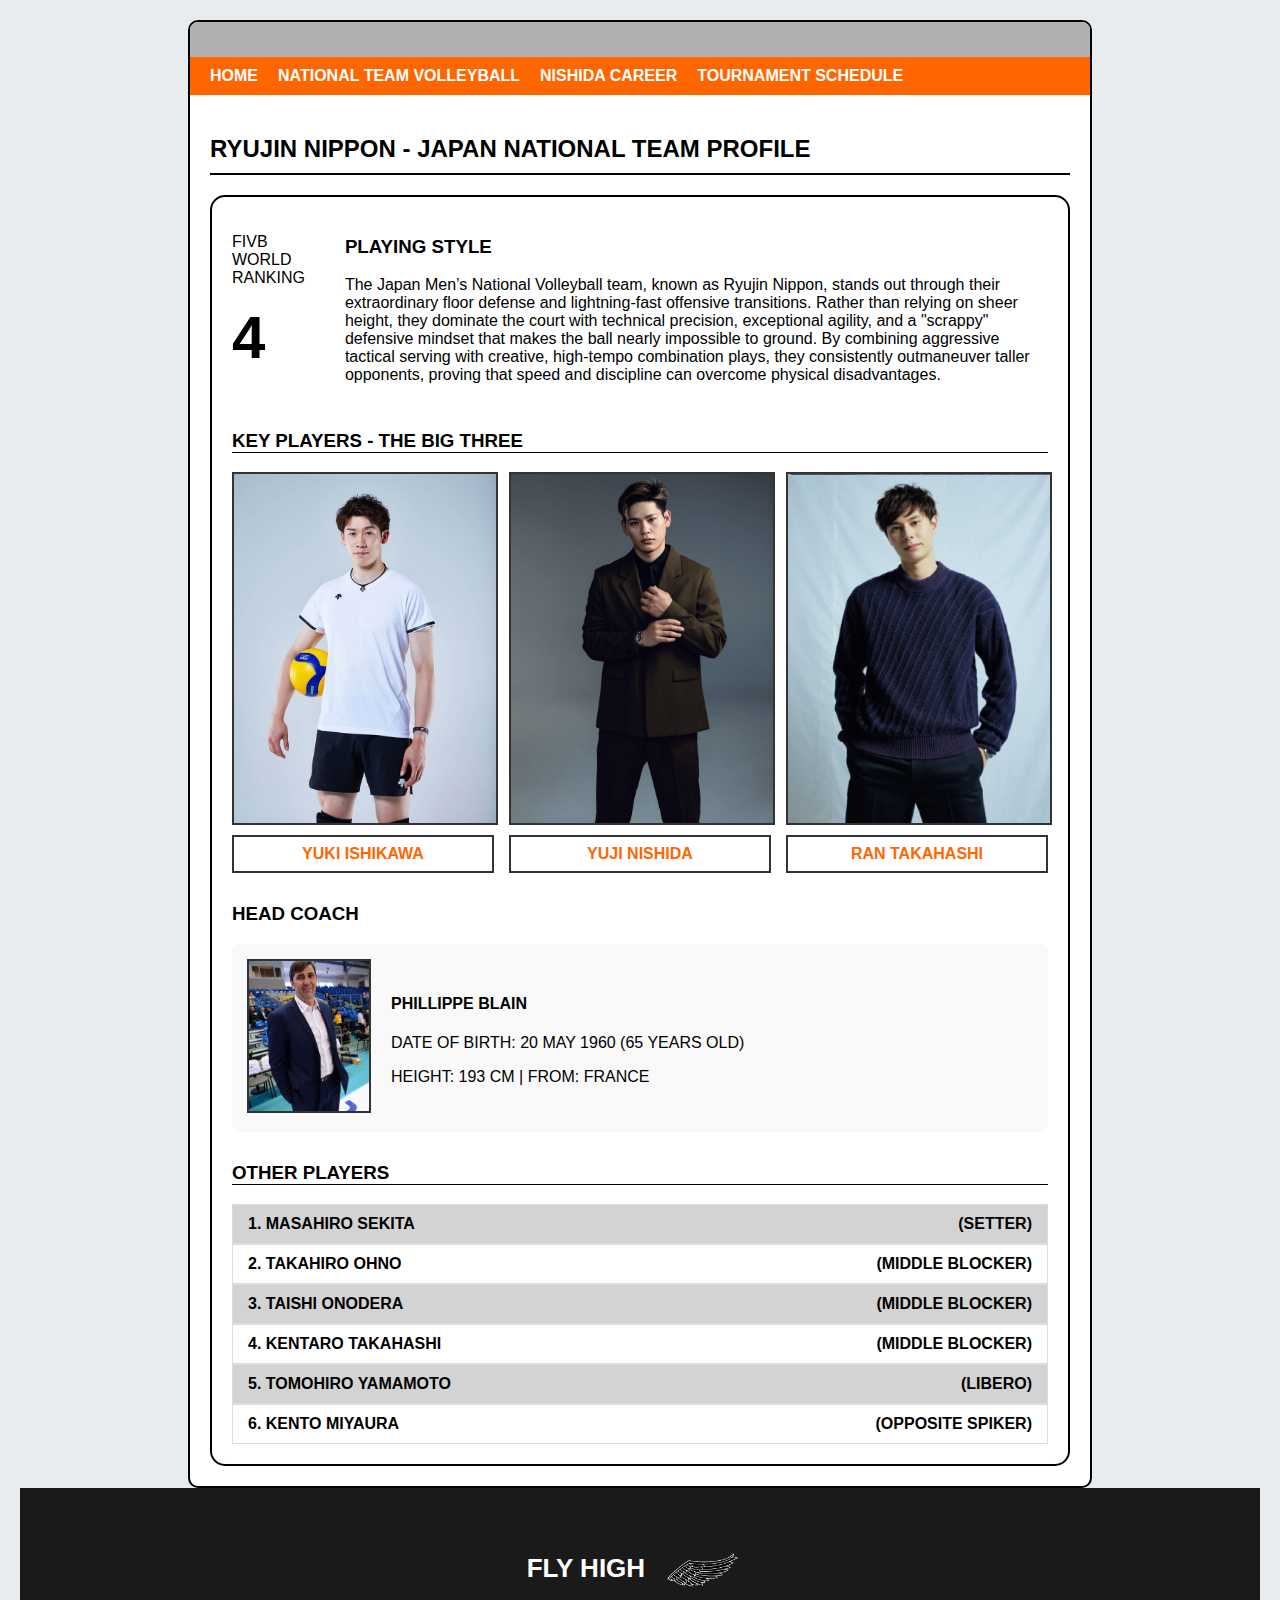
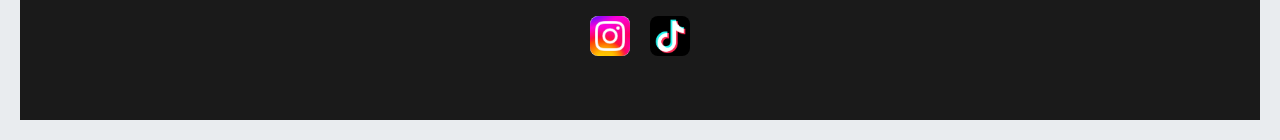
<file: National Team.html>
<!DOCTYPE html>
<html lang="ms">
<head>
    <meta charset="UTF-8">
    <meta name="viewport" content="width=device-width, initial-scale=1.0">
    <title>Ryujin Nippon - Japan National Team</title>
    <link rel="stylesheet" href="National Team/National Team.css">
</head>
<body>

    <div class="container">
        <header>
            
            <nav>
                <ul>
                    <li><a href="Profile.html">HOME</a></li>
                    <li><a href="National Team.html">NATIONAL TEAM VOLLEYBALL</a></li>
                    <li><a href="Nishida Career.html">NISHIDA CAREER</a></li>
                    <li><a href="https://en.volleyballworld.com/global-schedule#fromDate=2026-01-15&yearseason=2026">TOURNAMENT SCHEDULE</a></li>
                </ul>
            </nav>
        </header>

        <section class="hero-section">
            <h2 class="main-title">RYUJIN NIPPON - JAPAN NATIONAL TEAM PROFILE</h2>
            
            <div class="profile-card">
                <div class="stats-row">
                    <div class="ranking">
                        <p>FIVB WORLD RANKING</p>
                        <span class="rank-number">4</span>
                    </div>
                    <div class="style">
                        <h3>PLAYING STYLE</h3>
                        <p>The Japan Men’s National Volleyball team, known as Ryujin Nippon, stands out through their extraordinary floor defense and lightning-fast offensive transitions. Rather than relying on sheer height, they dominate the court with technical precision, exceptional agility, and a "scrappy" defensive mindset that makes the ball nearly impossible to ground. By combining aggressive tactical serving with creative, high-tempo combination plays, they consistently outmaneuver taller opponents, proving that speed and discipline can overcome physical disadvantages.</p>
                    </div>
                </div>

                <h3 class="section-subtitle">KEY PLAYERS - THE BIG THREE</h3>
                <div class="player-grid">
                    <div class="player-box">
                        <div class="image-placeholder">
                            <img src="image/yuki.jpg" alt="Yuki Ishikawa">
                        </div>
                        <div class="name-tag">YUKI ISHIKAWA</div>
                    </div>
                    <div class="player-box">
                        <div class="image-placeholder">
                            <img src="image/yuji 3.jpg" alt="Yuji Nishida">
                        </div>
                        <div class="name-tag">YUJI NISHIDA</div>
                    </div>
                    <div class="player-box">
                        <div class="image-placeholder">
                            <img src="image/ran.jpg" alt="Ran Takahashi">
                        </div>
                        <div class="name-tag">RAN TAKAHASHI</div>
                    </div>
                </div>

                <div class="coach-section">
                    <h3>HEAD COACH</h3>
                    <div class="coach-content">
                        <div class="coach-image">
                            <img src="image/phillipe.jpg" alt="Philippe Blain">
                        </div>
                        <div class="coach-info">
                            <h4>PHILLIPPE BLAIN</h4>
                            <p>DATE OF BIRTH: 20 MAY 1960 (65 YEARS OLD)</p>
                            <p>HEIGHT: 193 CM | FROM: FRANCE</p>
                        </div>
                    </div>
                </div>

                <h3 class="section-subtitle">OTHER PLAYERS</h3>
                <div class="player-list">
                    <div class="list-item gray"><span>1. MASAHIRO SEKITA</span> <span>(SETTER)</span></div>
                    <div class="list-item white"><span>2. TAKAHIRO OHNO</span> <span>(MIDDLE BLOCKER)</span></div>
                    <div class="list-item gray"><span>3. TAISHI ONODERA</span> <span>(MIDDLE BLOCKER)</span></div>
                    <div class="list-item white"><span>4. KENTARO TAKAHASHI</span> <span>(MIDDLE BLOCKER)</span></div>
                    <div class="list-item gray"><span>5. TOMOHIRO YAMAMOTO</span> <span>(LIBERO)</span></div>
                    <div class="list-item white"><span>6. KENTO MIYAURA</span> <span>(OPPOSITE SPIKER)</span></div>
                </div>
            </div>
        </section>
    </div>

<footer class="main-footer">
        <div class="footer-logo">
            <span class="hover-text">FLY HIGH</span>
            <img src="image/wing icon.png" alt="wing" class="footer-wing">
        </div>
        <div class="social-links">
            <a href="https://www.instagram.com/nishidayuji0130" target="_blank"><img src="image/instagram.jpg" alt="IG"></a>
            <a href="https://www.tiktok.com/@volleyballworld?_r=1&_t=ZS-9369IIK2kpG" target="_blank"><img src="image/tiktok.png" alt="TikTok"></a>
        </div>
    </footer>

    <script src="National Team/National Team.js"></script>
</body>
</html>
</file>
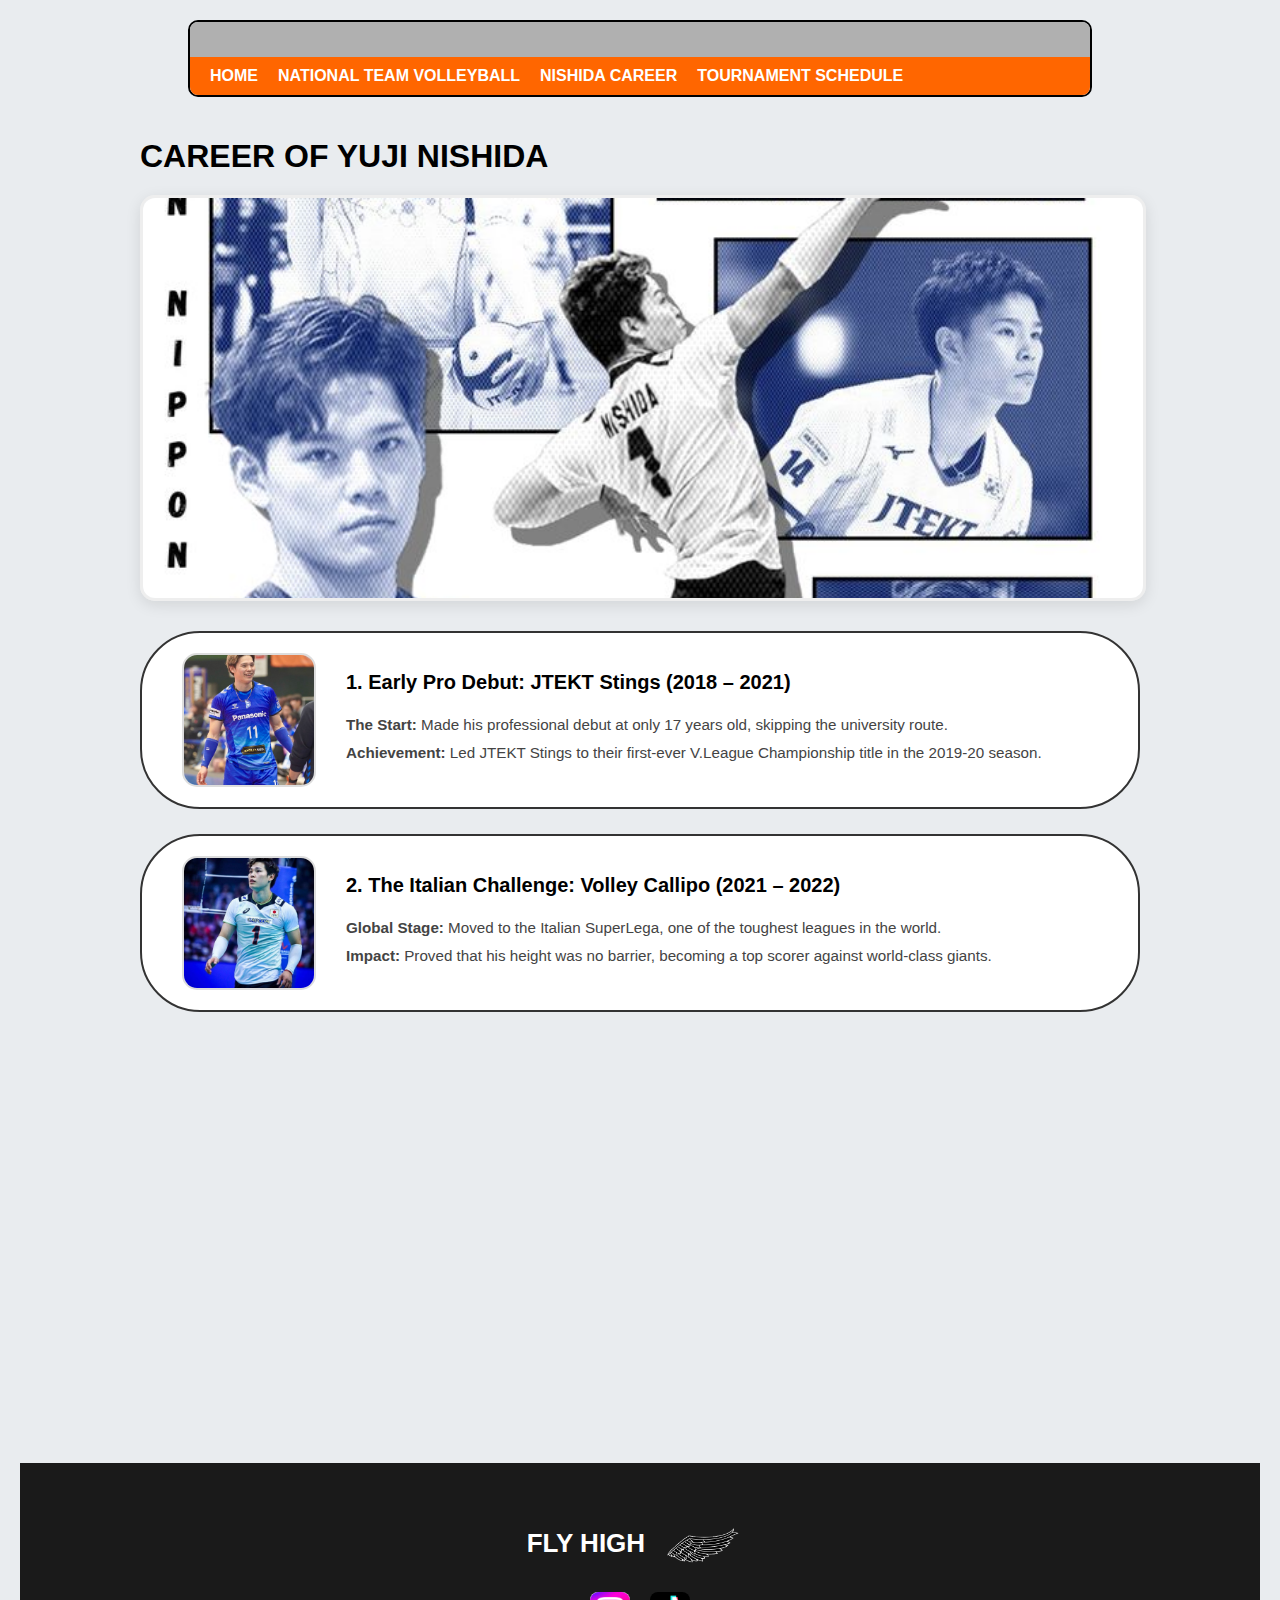
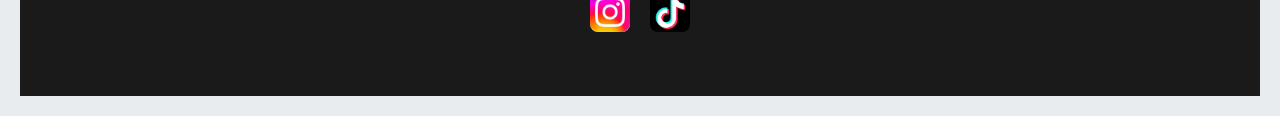
<file: Nishida Career.html>
<!DOCTYPE html>
<html lang="ms">
<head>
    <meta charset="UTF-8">
    <meta name="viewport" content="width=device-width, initial-scale=1.0">
    <title>Ryujin Nippon - Japan National Team</title>
    <link rel="stylesheet" href="Nishida Career/Nishida Career.css">
</head>
<body>

    <div class="container">
        <header>
            
            <nav>
                <ul>
                   <li><a href="Profile.html">HOME</a></li>
                    <li><a href="National Team.html">NATIONAL TEAM VOLLEYBALL</a></li>
                    <li><a href="Nishida Career.html">NISHIDA CAREER</a></li>
                    <li><a href="https://en.volleyballworld.com/global-schedule#fromDate=2026-01-15&yearseason=2026">TOURNAMENT SCHEDULE</a></li>
                </ul>
            </nav>
        </header>
	</div>
		
	<section class="career-container">
    <h1 class="section-title">CAREER OF YUJI NISHIDA</h1>

    <div class="main-photo-frame">
        <img src="image/poster.jpg" alt="Yuji Nishida Hero">
    </div>

    <div class="career-list">
        
        <div class="career-item">
            <div class="photo-box">
                <img src="image/pic 2.jpg" alt="JTEKT Stings">
            </div>
            <div class="text-content">
                <h3>1. Early Pro Debut: JTEKT Stings (2018 – 2021)</h3>
                <p><strong>The Start:</strong> Made his professional debut at only 17 years old, skipping the university route.</p>
                <p><strong>Achievement:</strong> Led JTEKT Stings to their first-ever V.League Championship title in the 2019-20 season.</p>
            </div>
        </div>

        <div class="career-item">
            <div class="photo-box">
                <img src="image/pic 3.jpg" alt="Volley Callipo">
            </div>
            <div class="text-content">
                <h3>2. The Italian Challenge: Volley Callipo (2021 – 2022)</h3>
                <p><strong>Global Stage:</strong> Moved to the Italian SuperLega, one of the toughest leagues in the world.</p>
                <p><strong>Impact:</strong> Proved that his height was no barrier, becoming a top scorer against world-class giants.</p>
            </div>
        </div>

        <div class="career-item">
            <div class="photo-box">
                <img src="image/pic 4.jpg" alt="JTEKT Return">
            </div>
            <div class="text-content">
                <h3>3. Homegrown Dominance: Return to JTEKT Stings (2022 – 2023)</h3>
                <p><strong>The Return:</strong> Came back to Japan to further solidify his dominance in the V.League.</p>
                <p><strong>Role:</strong> Acted as the core engine of the team, showcasing a more matured and tactical playing style.</p>
            </div>
        </div>

        <div class="career-item">
            <div class="photo-box">
                <img src="image/pic 5.jpg" alt="Osaka Bluteon">
            </div>
            <div class="text-content">
                <h3>4. A New Powerhouse: Osaka Bluteon (2023 – Present)</h3>
                <p><strong>The Giant Leap:</strong> Joined the legendary Osaka Bluteon (formerly Panasonic Panthers).</p>
                <p><strong>Current Success:</strong> Immediately secured the 2023 Emperor's Cup and continues to be the most feared Opposite Spiker.</p>
            </div>
        </div>

    </div>
</section>
		
		
		<footer class="main-footer">
        <div class="footer-logo">
            <span class="hover-text">FLY HIGH</span>
            <img src="image/wing icon.png" alt="wing" class="footer-wing">
        </div>
        <div class="social-links">
            <a href="https://www.instagram.com/nishidayuji0130" target="_blank"><img src="image/instagram.jpg" alt="IG"></a>
            <a href="https://www.tiktok.com/@volleyballworld?_r=1&_t=ZS-9369IIK2kpG" target="_blank"><img src="image/tiktok.png" alt="TikTok"></a>
        </div>
    </footer>

    <script src="Nishida Career/Nishida Career.js"></script>
</body>
</html>
</file>
<file: National Team/National Team.css>
:root {
    --primary-orange: #ff6600;
    --dark-gray: #333;
    --light-gray: #f4f4f4;
    --border-color: #ccc;
}

body {
    font-family: 'Segoe UI', Tahoma, Geneva, Verdana, sans-serif;
    background-color: #e9ecef;
    margin: 0;
    padding: 20px;
}

.container {
    max-width: 900px;
    margin: auto;
    background: white;
    border: 2px solid #000;
    border-radius: 10px;
    overflow: hidden;
}

/* Header & Nav */
header {
    background: #b0b0b0;
    padding: 20px;
}

.logo-section h1 {
    margin: 0;
    font-size: 24px;
}

.logo-section span {
    border: 2px solid black;
    padding: 2px 10px;
    border-radius: 20px;
    font-size: 14px;
}

/* BAHAGIAN NAVIGASI OREN */
nav {
    background-color: var(--primary-orange);
    margin: 15px -20px -20px -20px; /* Menyelaraskan kedudukan ke tepi header */
    padding: 10px 20px;
}

nav ul {
    list-style: none;
    padding: 0;
    display: flex;
    gap: 20px;
    margin: 0; /* Reset margin untuk nav baru */
    font-weight: bold;
}

nav ul li a {
    color: white; /* Teks warna putih supaya nampak jelas atas oren */
    text-decoration: none;
}

/* Main Section */
.hero-section {
    padding: 20px;
}

.main-title {
    text-align: left;
    border-bottom: 2px solid black;
    padding-bottom: 10px;
}

.profile-card {
    border: 2px solid black;
    border-radius: 15px;
    padding: 20px;
    margin-top: 10px;
}

/* Stats & Style */
.stats-row {
    display: flex;
    gap: 40px;
    margin-bottom: 20px;
}

.rank-number {
    font-size: 60px;
    font-weight: bold;
    display: block;
}

/* Player Grid (The Big Three) */
.player-grid {
    display: flex;
    justify-content: space-between;
    gap: 15px;
    margin-bottom: 30px;
}

.player-box {
    flex: 1;
    text-align: center;
}

.image-placeholder {
    width: 100%;
    aspect-ratio: 3/4; /* Pastikan kotak sama saiz */
    background: #ddd;
    border: 2px solid #333;
    overflow: hidden;
}

.image-placeholder img {
    width: 100%;
    height: 100%;
    object-fit: cover; /* Gambar akan penuhkan kotak tanpa penyet */
}

/* Tulisan Bawah (Nama Player) */
.name-tag {
    margin-top: 10px;
    padding: 8px;
    border: 2px solid #333; /* Kotak keliling tulisan */
    color: var(--primary-orange); /* Tulisan warna oren */
    font-weight: bold;
    text-transform: uppercase;
}

/* Coach Section */
.coach-content {
    display: flex;
    gap: 20px;
    align-items: center;
    background: #f9f9f9;
    padding: 15px;
    border-radius: 8px;
}

.coach-image img {
    width: 120px;
    height: 150px;
    object-fit: cover;
    border: 2px solid #333;
}

/* Others Players Table (Kelabu Putih) */
.player-list {
    margin-top: 15px;
}

.list-item {
    display: flex;
    justify-content: space-between;
    padding: 10px 15px;
    font-weight: bold;
    border: 1px solid #ddd;
}

.gray { background-color: #d3d3d3; }
.white { background-color: #ffffff; }

.section-subtitle {
    margin-top: 30px;
    border-bottom: 1px solid #000;
}


/* FOOTER */
.main-footer {
    background-color: #1a1a1a;
    padding: 60px 0;
    text-align: center;
    color: white;
}

.footer-logo { font-size: 26px; font-weight: 900; margin-bottom: 25px; font-family: 'Oswald', sans-serif; }
.footer-wing { width: 100px; margin-left: 1px; filter: invert(1); vertical-align: middle; }

.social-links { display: flex; justify-content: center; gap: 20px; }
.social-links img { width: 40px; border-radius: 8px; }
</file>
<file: Nishida Career/Nishida Career.css>
:root {
    --primary-orange: #ff6600;
    --dark-gray: #333;
    --light-gray: #f4f4f4;
    --border-color: #ccc;
}

body {
    font-family: 'Segoe UI', Tahoma, Geneva, Verdana, sans-serif;
    background-color: #e9ecef;
    margin: 0;
    padding: 20px;
}

.container {
    max-width: 900px;
    margin: auto;
    background: white;
    border: 2px solid #000;
    border-radius: 10px;
    overflow: hidden;
}

/* Header & Nav */
header {
    background: #b0b0b0;
    padding: 20px;
}

.logo-section h1 {
    margin: 0;
    font-size: 24px;
}

.logo-section span {
    border: 2px solid black;
    padding: 2px 10px;
    border-radius: 20px;
    font-size: 14px;
}

/* BAHAGIAN NAVIGASI OREN */
nav {
    background-color: var(--primary-orange);
    margin: 15px -20px -20px -20px;
    padding: 10px 20px;
}

nav ul {
    list-style: none;
    padding: 0;
    display: flex;
    gap: 20px;
    margin: 0;
    font-weight: bold;
}

nav ul li a {
    color: white;
    text-decoration: none;
}

/* Container Utama */
.career-container {
    max-width: 1000px;
    margin: 0 auto;
    padding: 20px;
    font-family: 'Arial', sans-serif;
}

.section-title {
    font-size: 32px;
    font-weight: bold;
    margin-bottom: 20px;
    text-align: left;
}

/* KOTAK GAMBAR UTAMA (ZOOM BILA DITEKAN) */
.main-photo-frame {
    width: 100%;
    height: 400px;
    border: 3px solid #eee;
    border-radius: 15px;
    overflow: hidden;
    margin-bottom: 30px;
    box-shadow: 0 4px 15px rgba(0,0,0,0.1);
    transition: transform 0.3s ease; /* Transition untuk kesan smooth */
    cursor: pointer;
}

.main-photo-frame:active {
    transform: scale(1.05); /* Zoom gambar atas bila tekan */
}

.main-photo-frame img {
    width: 100%;
    height: 100%;
    object-fit: cover;
}

/* GAYA KAD KERJAYA (ZOOM & HITAM BILA DITEKAN) */
.career-item {
    display: flex;
    align-items: center;
    border: 2px solid #333;
    border-radius: 60px;
    padding: 20px 40px;
    margin-bottom: 25px;
    background-color: #fff;
    cursor: pointer;
    transition: transform 0.3s ease, background-color 0.3s ease; /* Transition smooth */
}

.career-item:active {
    transform: scale(1.08); /* Kesan Zoom */
    background-color: #000000 !important; /* Latar belakang jadi hitam */
}

/* TULISAN JADI OREN BILA KAD DITEKAN */
.career-item:active .text-content h3,
.career-item:active .text-content p {
    color: var(--primary-orange) !important;
}

/* KOTAK GAMBAR (SAIZ SAMA & SERAGAM) */
.photo-box {
    width: 130px;      /* Lebar tetap */
    height: 130px;     /* Tinggi tetap */
    min-width: 130px;  /* Paksa saiz kekal */
    border: 2px solid #ddd;
    border-radius: 15px;
    overflow: hidden;
    margin-right: 30px;
    background-color: #f9f9f9;
    display: flex;
    justify-content: center;
    align-items: center;
}

.photo-box img {
    width: 100%;
    height: 100%;
    object-fit: cover; /* Tukar ke 'cover' supaya saiz gambar seragam memenuhi kotak */
}

/* Gaya Teks Dalam Kad */
.text-content h3 {
    margin-top: 0;
    font-size: 1.25rem;
    color: #000;
}

.text-content p {
    margin: 5px 0;
    font-size: 0.95rem;
    line-height: 1.5;
    color: #444;
}

/* Responsif untuk Telefon */
@media (max-width: 768px) {
    .career-item {
        flex-direction: column;
        border-radius: 30px;
        text-align: center;
        padding: 20px;
    }
    .photo-box {
        margin-right: 0;
        margin-bottom: 20px;
    }
}

/* FOOTER */
.main-footer {
    background-color: #1a1a1a;
    padding: 60px 0;
    text-align: center;
    color: white;
}

.footer-logo { font-size: 26px; font-weight: 900; margin-bottom: 25px; font-family: 'Oswald', sans-serif; }
.footer-wing { width: 100px; margin-left: 1px; filter: invert(1); vertical-align: middle; }

.social-links { display: flex; justify-content: center; gap: 20px; }
.social-links img { width: 40px; border-radius: 8px; }
</file>
